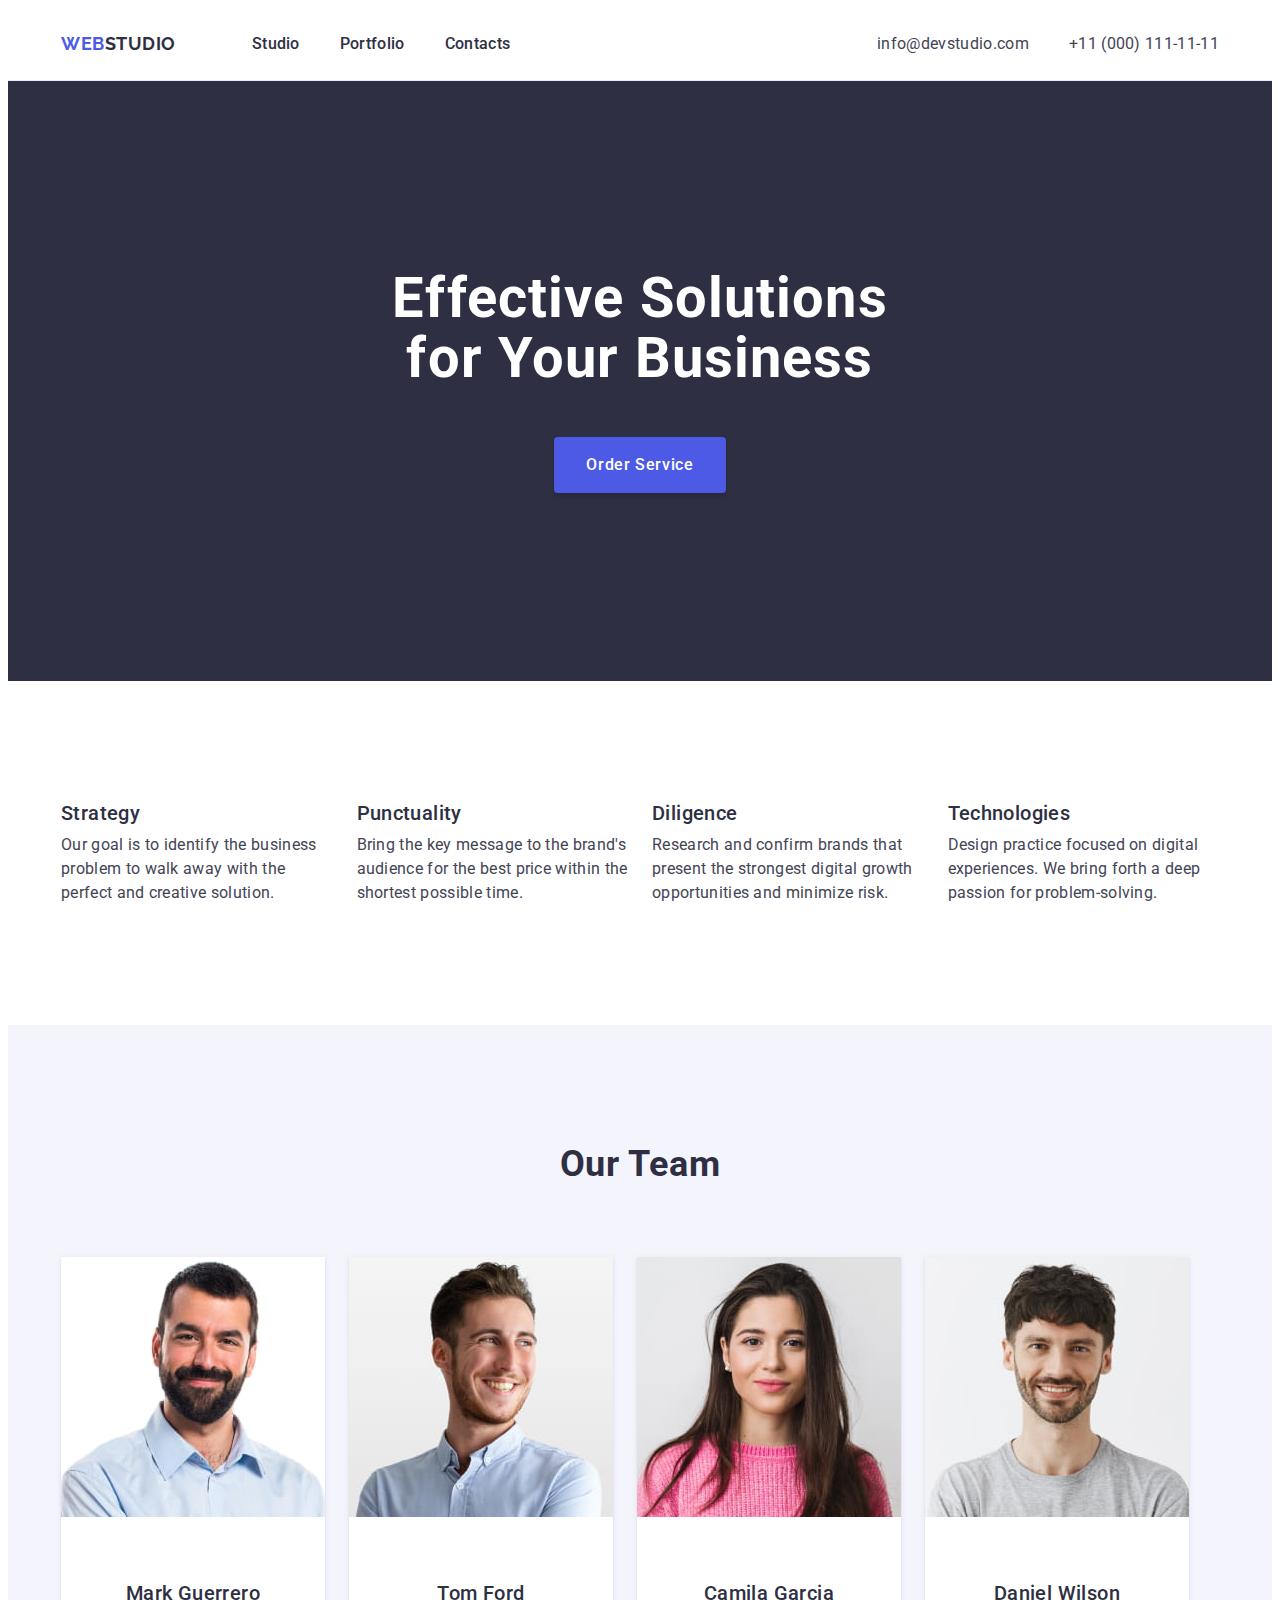
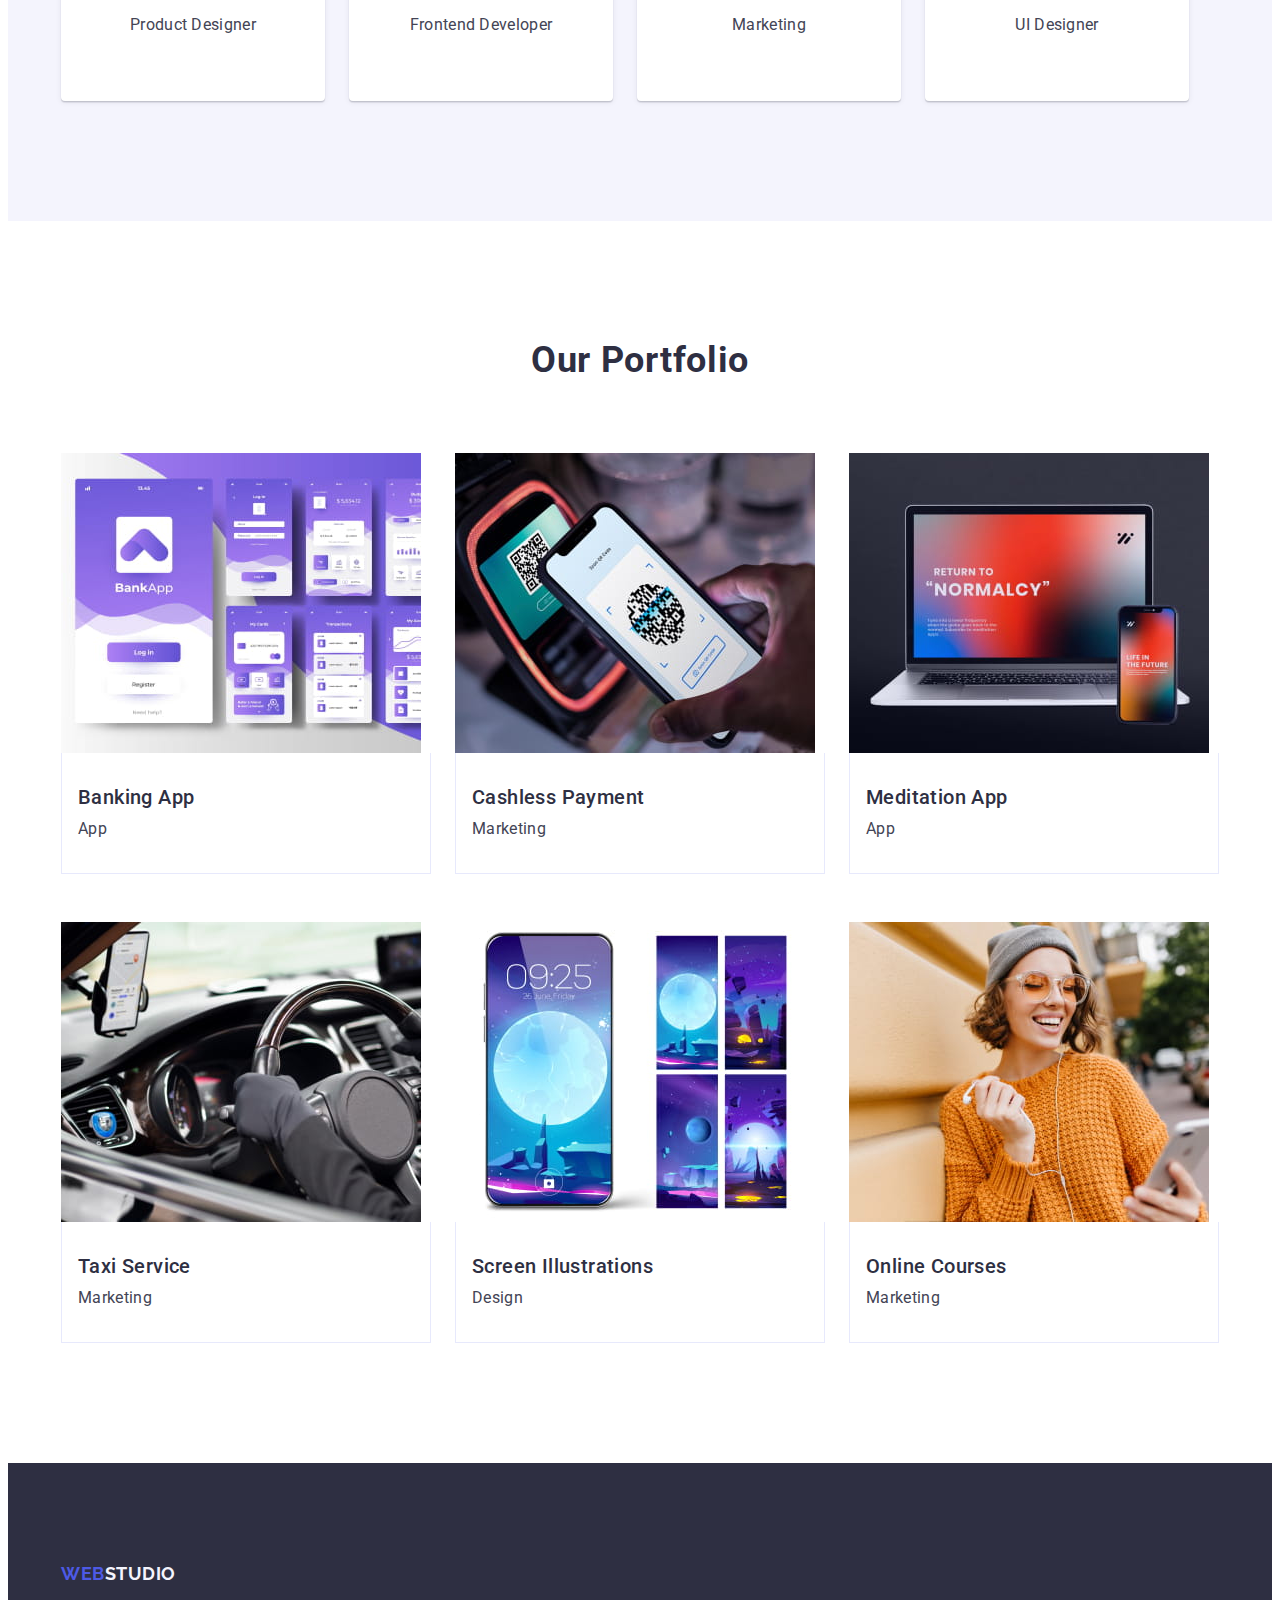
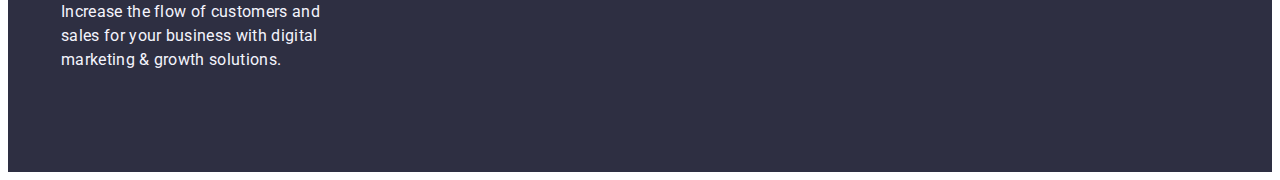
<file: index.html>
<!DOCTYPE html>
<html lang="en">

<head>
	<meta charset="UTF-8" />
	<meta name="viewport" content="width=device-width, initial-scale=1.0" />
	<link rel="stylesheet" href="https://cdnjs.cloudflare.com/ajax/libs/modern-normalize/2.0.0/modern-normalize.min.css" integrity="sha512-4xo8blKMVCiXpTaLzQSLSw3KFOVPWhm/TRtuPVc4WG6kUgjH6J03IBuG7JZPkcWMxJ5huwaBpOpnwYElP/m6wg==" crossorigin="anonymous" referrerpolicy="no-referrer" />
	<link rel="preconnect" href="https://fonts.googleapis.com">
	<link rel="preconnect" href="https://fonts.gstatic.com" crossorigin>
	<link href="https://fonts.googleapis.com/css2?family=Raleway:wght@700&family=Roboto:wght@400;500;700&display=swap"
		rel="stylesheet">
	
		<link rel="stylesheet" href="./css/style.css">
	<title>WebSudio</title>
</head>

<body>
	<!-- Header section -->
	<header class="header">
		<div class="header-container container">
			<nav class="header-nav">
				<a href="./index.html" class="logo">Web<span class="logo-second-part">Studio</span></a>
				<ul class="header-links">
					<li class="header-link"><a href="./index.html" class="studio-link">Studio</a></li>
					<li class="header-link"><a href="" class="studio-link">Portfolio</a></li>
					<li class="header-link"><a href="" class="studio-link">Contacts</a></li>
				</ul>	
			</nav>
			<address class="adress-link">
				<ul class="adress-links">
					<li><a href="mailto:info@devstudio.com" class="adress-link">info@devstudio.com</a></li>
					<li><a href="tel:+110001111111" class="adress-link">+11 (000) 111-11-11</a></li>
				</ul>
			</address>
		</div>
	</header>
	<main>
		<!-- 1 section -->
		<section class="section hero">
			<div class=" hero-container container">
				<h1 class="hero-title">Effective Solutions for Your Business</h1>
				<button type="button" class="hero-btn">Order Service</button>
			</div>
		</section>
		<!-- 2 section -->
		<section class="our-advantages section">
			<div class="container">
				<h2 class="visually-hidden">Our advantages</h2>
				<ul class="our-advantages-block">
					<li class="our-advantages-item">
						<!-- <div class="our-advantages-img-block">
							<img class="our-advantages-img" src="./images/antenna.png" alt="Antenna icon">
						</div> -->
						<h3 class="our-advantages-item-heading">Strategy</h3>
						<p class="our-advantages-item-text">
							Our goal is to identify the business problem to walk away with the
							perfect and creative solution.
						</p>	
					</li>
					<li class="our-advantages-item">
						<!-- <div class="our-advantages-img-block">
							<img class="our-advantages-img" src="./images/clock.png" alt="Clock icon">
						</div> -->
						<h3 class="our-advantages-item-heading">Punctuality</h3>
						<p class="our-advantages-item-text">
							Bring the key message to the brand's audience for the best price
							within the shortest possible time.
						</p>
					</li>
					<li class="our-advantages-item">
						<!-- <div class="our-advantages-img-block">
							<img class="our-advantages-img" src="./images/diagram.png" alt="Diagram icon">
						</div>	 -->
							<h3 class="our-advantages-item-heading">Diligence</h3>
						<p class="our-advantages-item-text">
							Research and confirm brands that present the strongest digital
							growth opportunities and minimize risk.
						</p>
					</li>
					<li class="our-advantages-item">
						<!-- <div class="our-advantages-img-block">
							<img class="our-advantages-img" src="./images/astronaut.png" alt="Astronaut icon">
						</div>	 -->
							<h3 class="our-advantages-item-heading">Technologies</h3>
						<p class="our-advantages-item-text">
							Design practice focused on digital experiences. We bring forth a
							deep passion for problem-solving.
						</p>
					</li>
				</ul>
			</div>
		</section>
		<!-- 3 section -->
		<section class="our-team section">
			<div class="container">
				<h2 class="our-team-heading">Our Team</h2>
				<ul class="our-team-block">
					<li class="our-team-item">
						<img class="our-team-img" src="./images/mark-guerrero.jpg" alt="Product Designer photo" width="264" />
						<div class="our-team-dev-info">
							<h3 class="our-team-item-heading">Mark Guerrero</h3>
							<p class="our-team-text">Product Designer</p>
						</div>
						<!-- <div class="our-team-item-icons">
							<img class="our-team-item-icon-img" src="./images/instagram.png" alt="Instagram icon">
							<img class="our-team-item-icon-img" src="./images/twitter.png" alt="Twiter icon">
							<img class="our-team-item-icon-img" src="./images/facebook.png" alt="Facebook icon">
							<img class="our-team-item-icon-img" src="./images/linkedin.png" alt="Linked in icon">
						</div> -->
					</li>
					<li class="our-team-item">
						<img class="our-team-img" src="./images/tom-ford.jpg" alt="Frontend Developer photo" width="264" />
						<div class="our-team-dev-info">
							<h3 class="our-team-item-heading">Tom Ford</h3>
							<p class="our-team-text">Frontend Developer</p>
						</div>
						<!-- <div class="our-team-item-icons">
							<img class="our-team-item-icon-img" src="./images/instagram.png" alt="Instagram icon">
							<img class="our-team-item-icon-img" src="./images/twitter.png" alt="Twiter icon">
							<img class="our-team-item-icon-img" src="./images/facebook.png" alt="Facebook icon">
							<img class="our-team-item-icon-img" src="./images/linkedin.png" alt="Linked in icon">
						</div> -->
					</li>
					<li class="our-team-item">
						<img class="our-team-img" src="./images/camila-garcia.jpg" alt="Camila Garcia photo" width="264" />
						<div class="our-team-dev-info">
							<h3 class="our-team-item-heading">Camila Garcia</h3>
							<p class="our-team-text">Marketing</p>
						</div>
						<!-- <div class="our-team-item-icons">
							<img class="our-team-item-icon-img" src="./images/instagram.png" alt="Instagram icon">
							<img class="our-team-item-icon-img" src="./images/twitter.png" alt="Twiter icon">
							<img class="our-team-item-icon-img" src="./images/facebook.png" alt="Facebook icon">
							<img class="our-team-item-icon-img" src="./images/linkedin.png" alt="Linked in icon">
						</div> -->
					</li>
					<li class="our-team-item">
						<img class="our-team-img" src="./images/daniel-wilson.jpg" alt="Daniel Wilson photo" width="264" />
						<div class="our-team-dev-info">
							<h3 class="our-team-item-heading">Daniel Wilson</h3>
							<p class="our-team-text">UI Designer</p>
						</div>
						<!-- <div class="our-team-item-icons">
							<img class="our-team-item-icon-img" src="./images/instagram.png" alt="Instagram icon">
							<img class="our-team-item-icon-img" src="./images/twitter.png" alt="Twiter icon">
							<img class="our-team-item-icon-img" src="./images/facebook.png" alt="Facebook icon">
							<img class="our-team-item-icon-img" src="./images/linkedin.png" alt="Linked in icon">
						</div> -->
					</li>
				</ul>
			</div>
		</section>
		<!-- 4 section -->
		<section class="our-portfolio section">
			<div class="container">
				<h2 class="our-portfolio-heading">Our Portfolio</h2>
				<ul class="our-portfolio-list">
					<li class="our-portfolio-item">
						<img src="./images/banking-app.jpg" alt="Bankig app photo" width="360">
						<div class="our-porfolio-item-block">
							<h3 class="our-portfolio-item-heading">Banking App</h3>
							<p class="our-portfolio-item-text">App</p>
					</div>
					</li>
					<li class="our-portfolio-item">
						<img src="./images/cashless-payment.jpg" alt="Cashless payment photo" width="360">
						<div class="our-porfolio-item-block">
							<h3 class="our-portfolio-item-heading">Cashless Payment</h3>
							<p class="our-portfolio-item-text">Marketing</p>
					</div>
					</li>
					<li class="our-portfolio-item">
						<img src="./images/meditation-app.jpg" alt="Meditation app photo" width="360">
						<div class="our-porfolio-item-block">
							<h3 class="our-portfolio-item-heading">Meditation App</h3>
							<p class="our-portfolio-item-text">App</p>
						</div>
					</li> 
					<li class="our-portfolio-item">
						<img src="./images/taxi-service.jpg" alt="Car photo with open taxi app" width="360">
						<div class="our-porfolio-item-block">
							<h3 class="our-portfolio-item-heading">Taxi Service</h3>
							<p class="our-portfolio-item-text">Marketing</p>
					</div>
					</li>
					<li class="our-portfolio-item">
						<img src="./images/screen-illustrations.jpg" alt="Screen illustrations photo" width="360">
						<div class="our-porfolio-item-block">
							<h3 class="our-portfolio-item-heading">Screen Illustrations</h3>
							<p class="our-portfolio-item-text">Design</p>
					</div>
					</li>
					<li class="our-portfolio-item">
						<img src="./images/online-courses.jpg" alt="Smiling girl with airpods" width="360">
						<div class="our-porfolio-item-block">
							<h3 class="our-portfolio-item-heading">Online Courses</h3>
							<p class="our-portfolio-item-text">Marketing</p>
					</div>
					</li>
				</ul> 
			</div>
		</section>
	</main>
	<!-- Footer section -->
	<footer class="footer-info">
		<div class="container">
			<a href="./index.html" class="footer-info-logo">Web<span class="footer-info-second-part">Studio</span></a>
			<p class="footer-info-text">
				Increase the flow of customers and sales for your business with digital
				marketing & growth solutions.
			</p>
		</div>
	</footer>
</body>

</html>
</file>
<file: css/style.css>
/* ======= COMMON STYLES ======= */
body{
	font-family: 'Roboto', sans-serif;
	color: #434455;
	background-color:#FFFFFF;
	line-height: 1.5;
	letter-spacing: 0.02em;
}

ul,
ol{
	list-style-type: none;
	padding-left: 0;
	margin-top: 0;
	margin-bottom: 0;
}

img{
	display: block;
}

a{
	text-decoration: none;
}

h1,h2,h3,h4,h5,h6,p{
	margin-bottom: 0;
	margin-top: 0;
}

.visually-hidden {
	position: absolute;
	width: 1px;
	height: 1px;
	margin: -1px;
	border: 0;
	padding: 0;

	white-space: nowrap;
	clip-path: inset(100%);
	clip: rect(0 0 0 0);
	overflow: hidden;
}

.container { 
	max-width: 1158px;
	padding-left:  15px;
	padding-right:  15px;
	margin-left:  auto;
	margin-right:  auto;
	}

.section{
	padding-bottom: 120px;
	padding-top: 120px;
}

/* =========== HEADER =========== */

.header{
	border-bottom: 1px solid #e7e9fc;
}

.header-container{
	display: flex;
	justify-content: space-between;
}

.header-nav{
	display: flex;
	align-items: center;
}

.header-links{
	display: flex;
	gap: 40px;
}

.studio-link{
	padding-top: 24px;
	padding-bottom: 24px;
}

.logo{
	font-family: "Raleway", sans-serif;
	font-weight: 700;
	font-size: 18px;
	line-height: 1.17;
	letter-spacing: 0.03em;
	text-transform: uppercase;
	color:#4d5ae5;

	margin-right: 76px;
}

.logo-second-part{
	color:#2E2F42;
}

.studio-link{
	font-weight: 500;
	color:#2e2f42;
}

.studio-link:hover,
.studio-link:focus{
	color:#404bbf;
}

.adress-link{
	font-style: normal;
	color:#434455;
	
	gap: 4-px;
	padding-top: 24px;
	padding-bottom: 24px;
}

.adress-link:hover,
.adress-link:focus{
	color:#404bbf;
}

.adress-links{
	display: flex;
	gap: 40px;
}

/* =========== HERO =========== */

.hero{
	background-color: #2E2F42;
	padding-top: 188px;
	padding-bottom: 188px;
}


.hero-title{
	color:#ffffff;
	font-size: 56px;
	line-height: 1.07;
	letter-spacing: 0.02em;
	max-width: 496px;
	margin-left: auto;
	margin-right: auto;
	margin-bottom: 48px;
}

.hero-btn{
	border-radius: 4px;
	box-shadow: 0px 4px 4px 0px rgba(0, 0, 0, 0.15);
	background-color: #4D5AE5;
	font-family: "Roboto", sans-serif;
	font-weight: 500;
	font-size: 16px;
	line-height: 1.5;
	letter-spacing: 0.04em;
	color:#ffffff;
	cursor: pointer;
	min-width: 169px;
	height: 56px;
	border: none;
	display: block;
	padding: 16px 32px;
	margin: 0 auto;
}

.hero-container{
	text-align: center;
}

.hero-btn:hover,
.hero-btn:focus{
	background-color: #404BBF;
}

.our-advantages{
	padding-top: 120px;
	padding-bottom: 120px;
}

.our-advantages-item{
	flex-basis: calc((100% - 3 * 24px) / 4);
}

.our-advantages-img-block{
	border: 1px solid #8E8F99;
	border-radius: 4px;
	background-color: #F4F4FD;
	overflow: hidden;
	margin-bottom: 8px;
}

.our-advantages-img{
	padding: 24px 100px;
}

.our-advantages-block{
	display: flex;
	gap: 24px;
}

.our-advantages-item-heading{
	font-weight: 500;
	font-size: 20px;
	line-height: 1.2;
	letter-spacing: 0.02em;
	color:#2e2f42;
	margin-bottom: 8px;
}

/* =========== OUR TEAM =========== */

.our-team{
	background-color: #F4F4FD;
}

.our-team-img{
	margin-bottom: 32px;
}

.our-team-item-icons{
	display: flex;
	column-gap: 24px;
}

.our-team-item-icon-img{
	border: 1px solid #4D5AE5;
	border-radius: 50%;
	background-color: #4d5ae5;
	padding: 12px;
	width: 100%;
	height: auto;
}


.our-team-block{
	display: flex;
	gap: 24px;
}

.our-team-item{
	background-color: #fff;
	border-radius: 0px 0px 4px 4px;
	box-shadow: 0px 2px 1px 0px rgba(46, 47, 66, 0.08), 0px 1px 1px 0px rgba(46, 47, 66, 0.16), 0px 1px 6px 0px rgba(46, 47, 66, 0.08);
	padding-bottom: 32px;
}

.our-team-heading{
	font-size: 36px;
	line-height: 1.11;
	text-align: center;
	text-transform: capitalize;
	letter-spacing: 0.02em;
	color:#2e2f42;
	margin-bottom: 72px;

}

.our-team-item-heading{
	font-weight: 500;
	font-size: 20px;
	line-height: 1.2;
	letter-spacing: 0.02em;
	color: #2e2f42;
	text-align: center;
	margin-bottom: 8px;
}

.our-team-dev-info{
	padding-bottom: 32px;
	padding-top: 32px;
}

.our-portfolio-heading{
	font-size: 36px;
	line-height: 1.11;
	text-align: center;
	text-transform: capitalize;
	letter-spacing: 0.02em;
	color: #2e2f42;
}

.our-team-text{
	text-align: center;
}

/* ===========  OUR PORTFOLIO =========== */

.our-portfolio{
	padding-top: 120px;
	padding-bottom: 120px;
}

.our-portfolio-heading{
	margin-bottom: 72px;
}

.our-portfolio-list{
	display: flex;
	flex-wrap: wrap;
	column-gap: 24px;
	row-gap: 48px;
}

.our-portfolio-item{
	width: calc((100% - 48px) / 3);
}

.our-porfolio-item-block{
	padding: 32px 16px;
	border: 1px solid #e7e9fc;
	border-top: none;
}

.our-portfolio-item-heading{
	font-weight: 500;
	font-size: 20px;
	line-height: 1.2;
	letter-spacing: 0.02em;
	color: #2e2f42;

	margin-bottom: 8px;
}

/* =========== FOOTER =========== */

.footer-info{
	background-color: #2E2F42;
	padding-top: 100px;
	padding-bottom: 100px;
}

.footer-info-logo{
	font-family: "Raleway", sans-serif;
	font-weight: 700;
	font-size: 18px;
	line-height: 1.17;
	letter-spacing: 0.03em;
	text-transform: uppercase;
	color: #4d5ae5;

	display: inline-block;
	margin-bottom: 16px;
}

.footer-info-second-part{
	color: #F4F4FD;
}

.footer-info-text{
	color: #F4F4FD;
	max-width: 264px;
}
</file>
